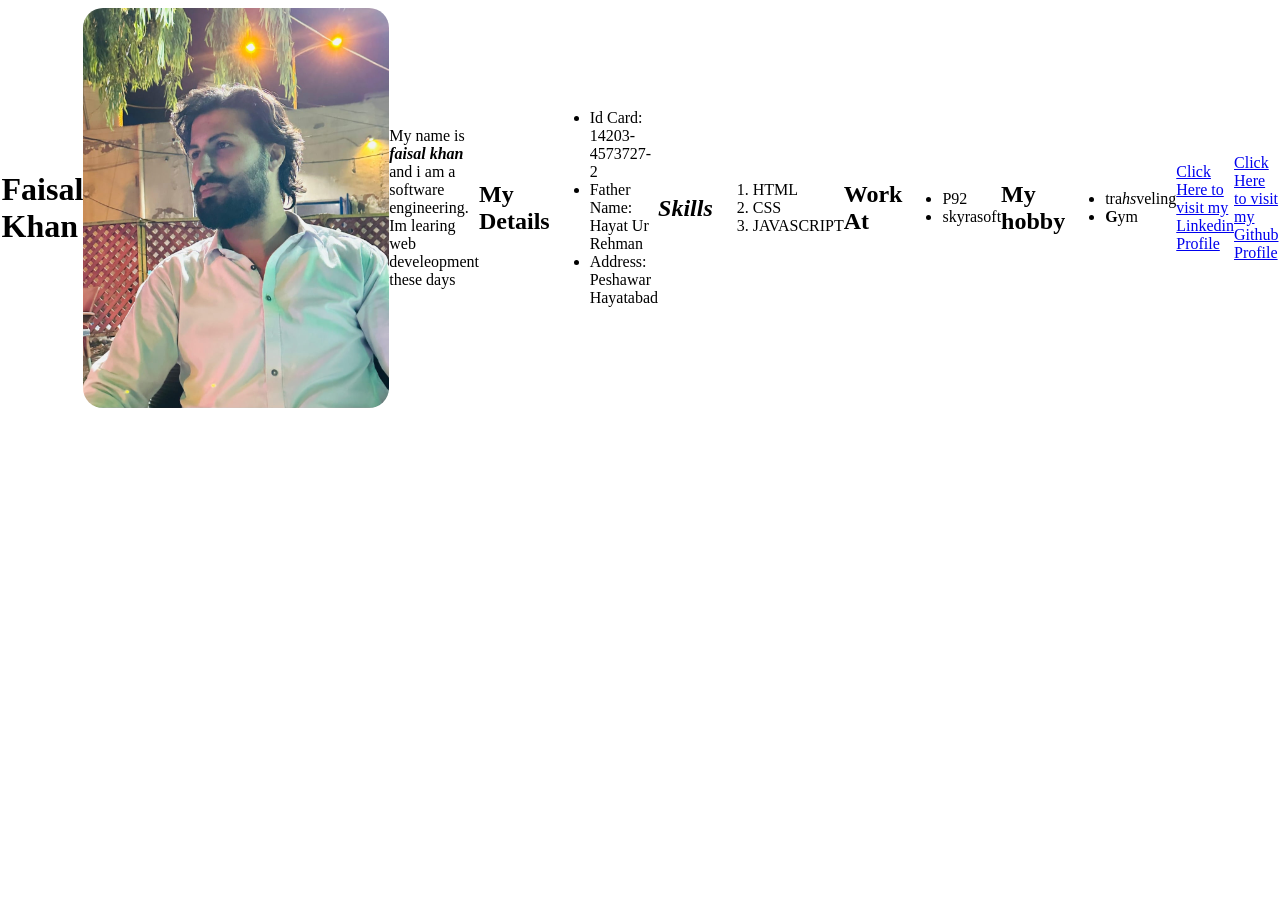
<file: index.html>
<!DOCTYPE html>
<html>
<head>
    <!-- Head Section -->
    <title>Faisal Khan</title>
</head>
<body style="display: flex; justify-content: center; align-items: center; align-items: center;">
    <!-- Body Section -->
    <h1>Faisal Khan</h1>
    
    <!-- Image  -->
    <img src="../image/faisal.jpeg" alt="Faisal khan image" height="400px" width="30%" style="border-radius: 20px;">

    <p>My name is <b><em>faisal khan</em></b>  and i am a software engineering. Im learing web develeopment these days</p>
   
    <!-- My Details -->
    <h2>My Details</h2>
    <ul>
        <li>Id Card: 14203-4573727-2</li>
        <li>Father Name: Hayat Ur Rehman</li>
        <li>Address: Peshawar Hayatabad</li>
    </ul>

    <h2><em>Skills</em></h2>
        <!-- Order List -->
    <ol>
        <li>HTML</li>
        <li>CSS</li>
        <li>JAVASCRIPT</li>
    </ol>

     <h2>Work At</h2>
    <!-- Unorder List -->
    <ul>
        <li>P92</li>
        <li>skyrasoft</li>
    </ul>

    <h2>My hobby</h2>
    <!-- Unorder List -->
    <ul>
        <li>tra<i>hs</i>veling</li>
        <li><b>G</b>ym</li>
    </ul>

     <!-- Link Of Linkedin -->
    <a href="https://www.linkedin.com/in/faisalhayatkhan/">Click Here to visit my Linkedin Profile</a>
    <a href="https://github.com/Faisal-Hayat-11">Click Here to visit my Github Profile</a>


</body>
</html>
</file>
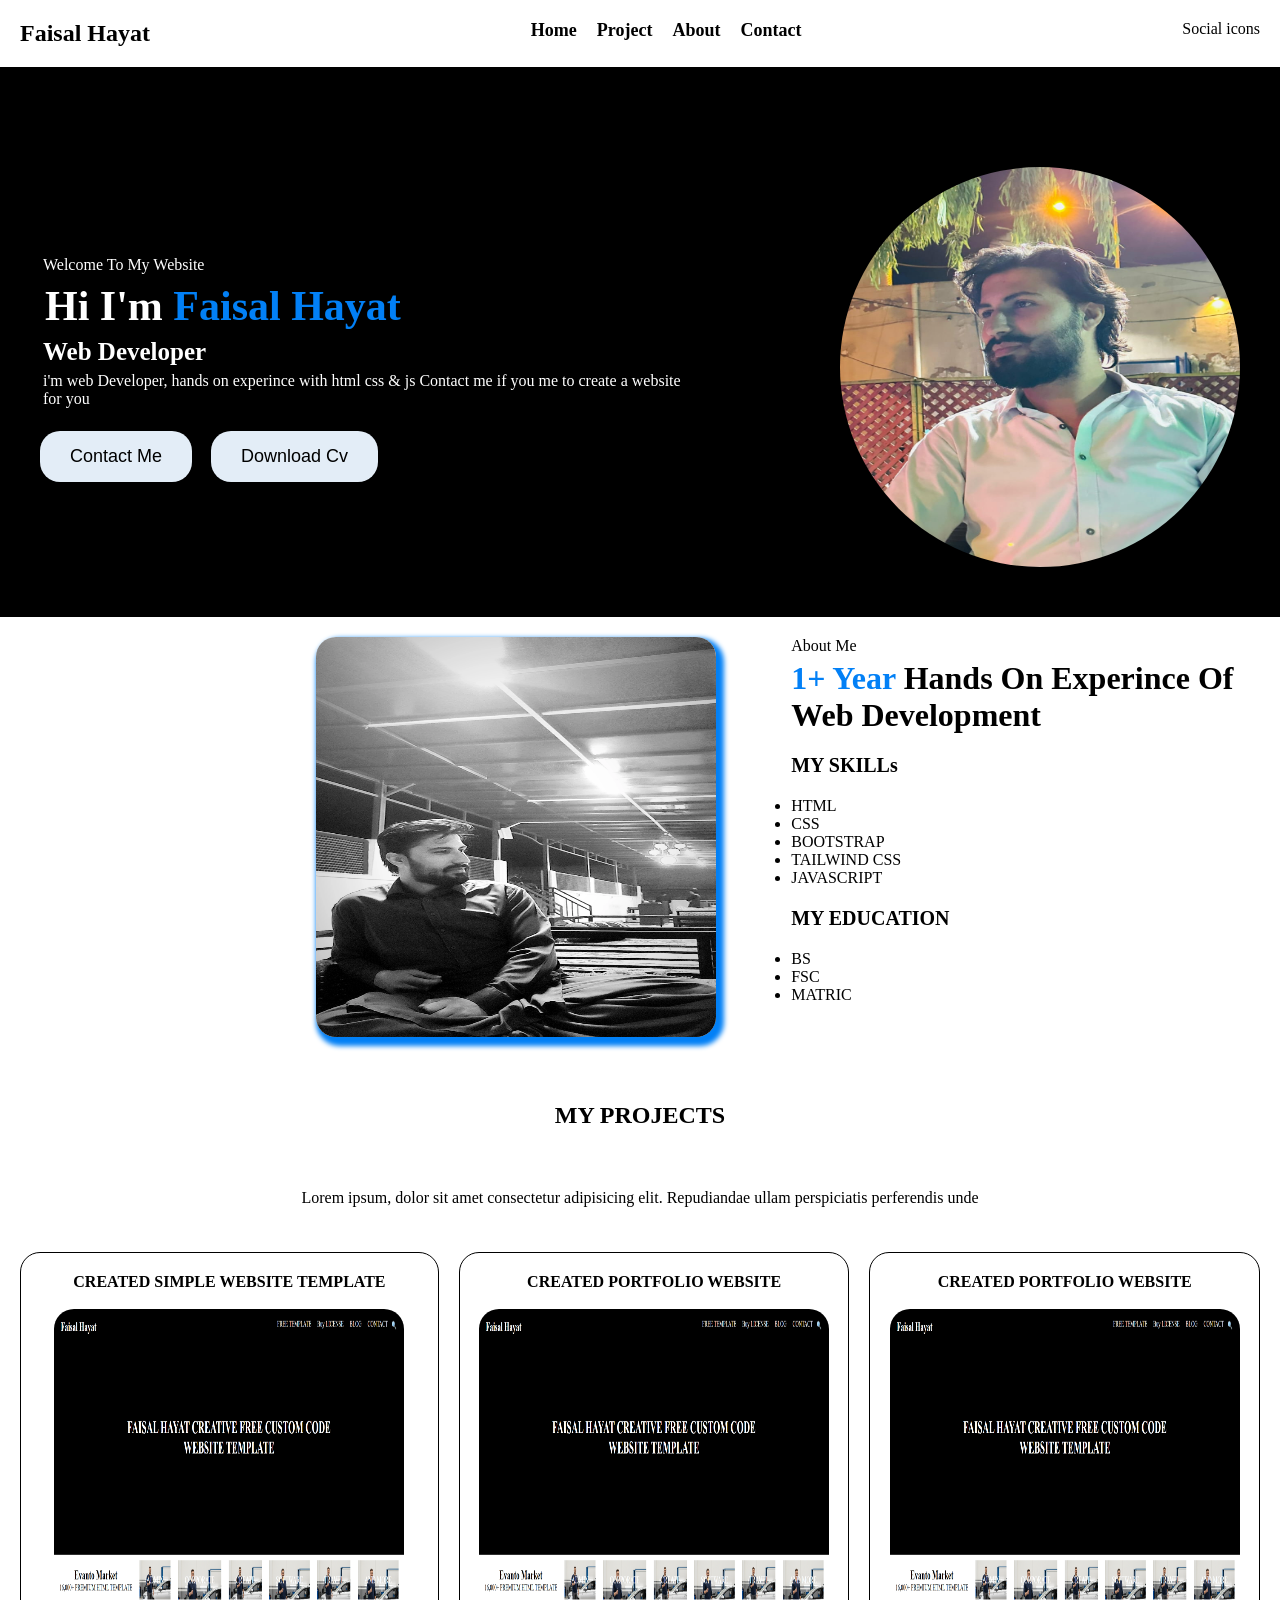
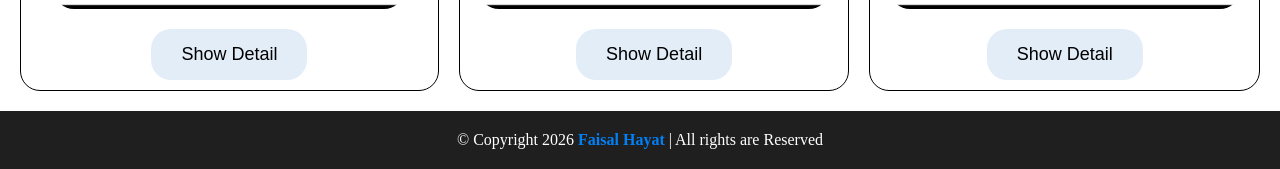
<file: Personal Portfolio/index.html>
<!DOCTYPE html>
<html lang="en">
<head>
    <meta charset="UTF-8">
    <meta name="viewport" content="width=device-width, initial-scale=1.0">
    <title>Personal Portfolio</title>
    <link rel="stylesheet" href="css/style.css">
</head>
<body>
    <header>
        <div class="logo">
            <h2>Faisal Hayat</h2>
        </div>
        <div>
            <nav>
                <ul class="nav-links">
                    <li><a href="#home">Home</a></li>
                    <li><a href="#Project">Project</a></li>
                    <li><a href="#about">About</a></li>
                    <li><a href="#contact">Contact</a></li>
                </ul>
            </nav>
        </div>
        <div>
            Social icons
        </div>
    </header>

    <main>
        <div class="info">
            <p>Welcome To My Website</p>
            <h2>Hi I'm <span style="color: #0280f6; font-weight: 700;">Faisal Hayat</span></h2>
            <h3>Web Developer</h3>
            <p>i'm web Developer, hands on experince with html css & js Contact me if 
                you me to create a website for you</p>
            
            <button class="btn btn1">Contact Me</button>
            <button class="btn">Download Cv</button>
        </div>
        <div class="myimg">
            <img src="./image/faisal.jpeg" alt="Faisal Hayat image">
        </div>

    </main>

    <section class="about-section" id="about">
        <div class="about-img">
            <img src="./image/faisal.webp" alt="">
        </div>
        <div class="about">
            <p>About Me</p>
            <h2><span style="color: #0280f6; font-weight: 700;">1+ Year </span> Hands On Experince Of Web Development</h2>
            <div class="skill">
                <h4>MY SKILLs</h4>
                <ul>
                    <li>HTML</li>
                    <li>CSS</li>
                    <li>BOOTSTRAP</li>
                    <li>TAILWIND CSS</li>
                    <li>JAVASCRIPT</li>
                </ul>
            </div>
            <div class="skill">
                <h4>MY EDUCATION</h4>
                <ul>
                    <li>BS</li>
                    <li>FSC</li>
                    <li>MATRIC</li>
                </ul>
            </div>
        </div>
    </section>

    <section class="project-section" id="Project">
        <div class="project-heading">
            <h2 class="heading">MY PROJECTS</h2>
            <p class="heading">Lorem ipsum, dolor sit amet consectetur adipisicing elit. Repudiandae ullam perspiciatis perferendis unde</p>
        </div>
        
        <div class="projects">
            <div class="first-project">
                <h4>CREATED SIMPLE WEBSITE TEMPLATE</h4>
                <img src="image/s.png" alt="first-project image">
                <button class="btn">Show Detail</button>

            </div>
            <div class="first-project">
                <h4>CREATED PORTFOLIO WEBSITE</h4>
                <img src="image/s.png" alt="second-project image">
                <button class="btn">Show Detail</button>
            </div>
            <div class="first-project">
                <h4>CREATED PORTFOLIO WEBSITE</h4>
                <img src="image/s.png" alt="second-project image">
                <button class="btn">Show Detail</button>
            </div>
        </div>

    </section>

    <footer>
        <div class="footer">
            <p>© Copyright 2026 <span style="color: #0280f6; font-weight: 700;">Faisal Hayat</span> | All rights are Reserved</p>
        </div>
    </footer>
    
</body>
</html>
</file>
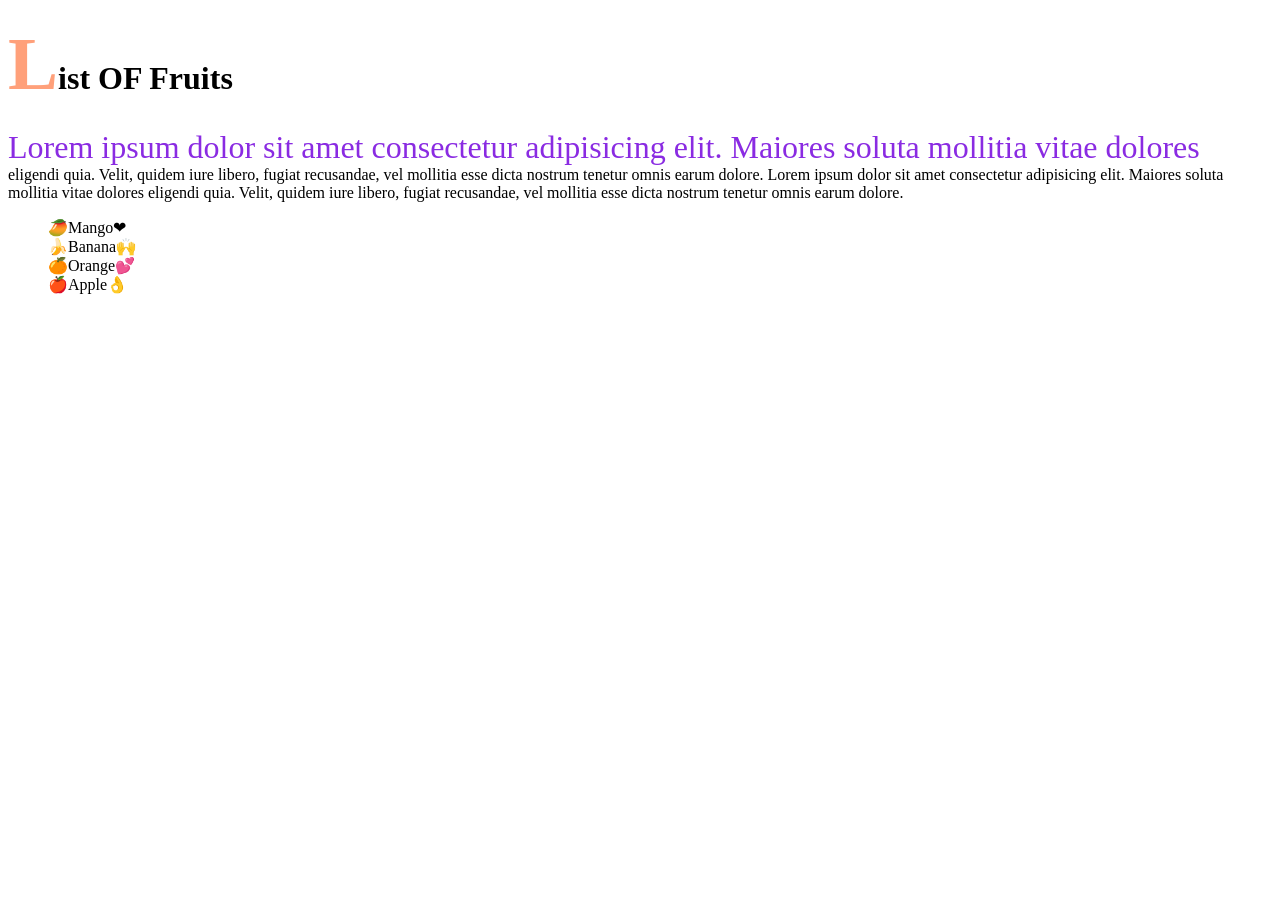
<file: Practice/Animation/index.html>
<!DOCTYPE html>
<html lang="en">
<head>
    <meta charset="UTF-8">
    <meta name="viewport" content="width=device-width, initial-scale=1.0">
    <title>Animation & Transition</title>
    <link rel="stylesheet" href="./css/style.css">
</head>
<body>
    
    <h1>List OF Fruits</h1>
    <p>Lorem ipsum dolor sit amet consectetur adipisicing elit. Maiores soluta mollitia vitae dolores eligendi quia.
         Velit, quidem iure libero, fugiat recusandae, vel mollitia esse dicta nostrum tenetur omnis earum dolore.
        Lorem ipsum dolor sit amet consectetur adipisicing elit. Maiores soluta mollitia vitae dolores eligendi quia.
         Velit, quidem iure libero, fugiat recusandae, vel mollitia esse dicta nostrum tenetur omnis earum dolore.</p>
    <ul>
        <li>Mango</li>
        <li>Banana</li>
        <li>Orange</li>
        <li>Apple</li>
    </ul>
</body>
</html>
</file>
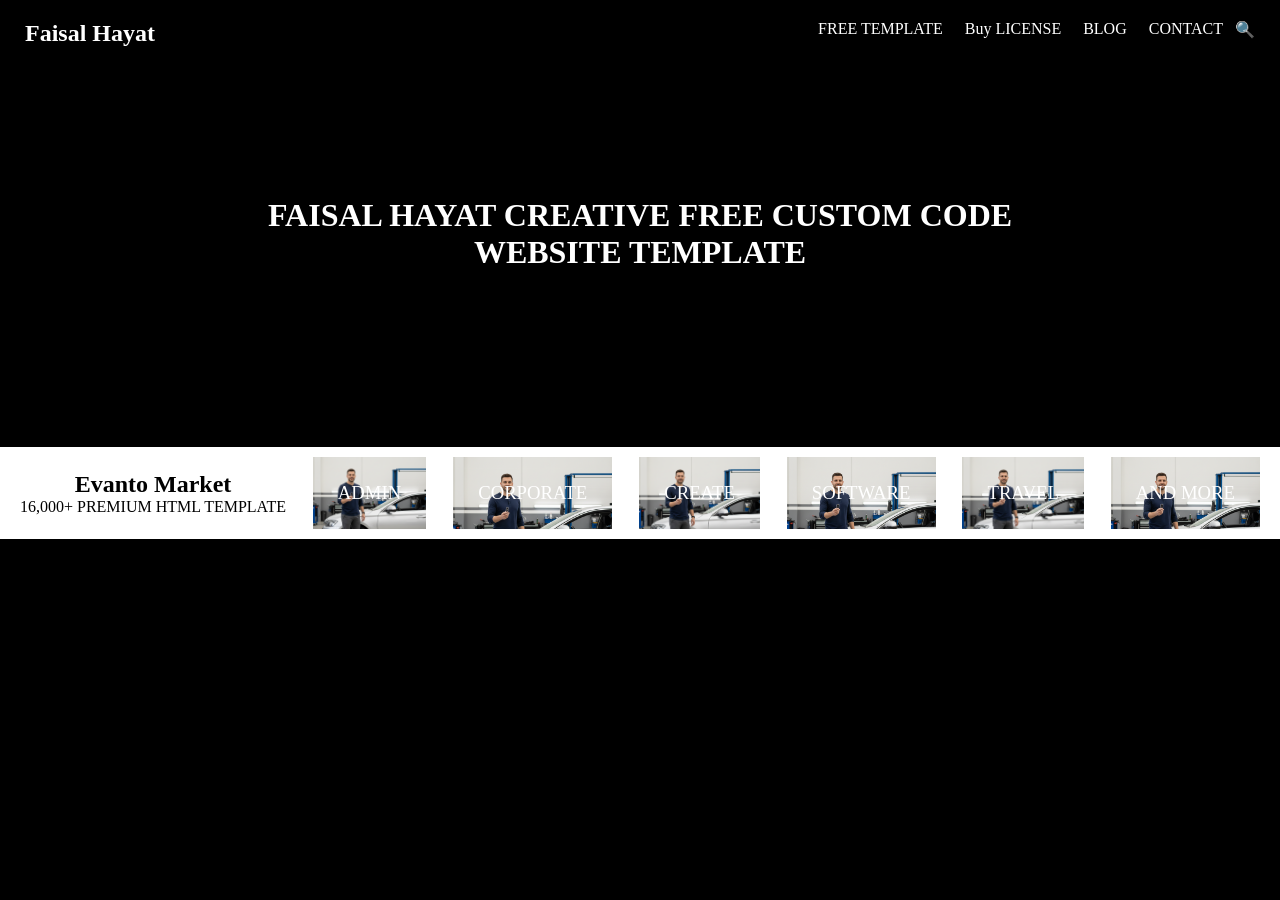
<file: Practice/Navbar/index.html>
<!DOCTYPE html>
<html lang="en">
<head>
    <meta charset="UTF-8">
    <meta name="viewport" content="width=device-width, initial-scale=1.0">
    <title>Document</title>
    <link rel="stylesheet" href="./css/style.css">
</head>
<body>
    
    <header>
        <div class="logo">
            <h2>Faisal Hayat</h2>
        </div>
        <div class="navbar-container">
            <nav>
                <ul>
                    <li><a href="">FREE TEMPLATE</a></li>
                    <li><a href="">Buy LICENSE</a></li>
                    <li><a href="">BLOG</a></li>
                    <li><a href="">CONTACT</a></li>
                </ul>
            </nav>
            <span>🔍</span>
        </div>

    </header>

    <main>
        <h1> FAISAL HAYAT CREATIVE FREE CUSTOM CODE WEBSITE TEMPLATE </h1>
    </main>

    <footer>
        <div class="image-container">
            <div class="vanto samewidth">
                <h2>Evanto Market</h2>
                <p>16,000+ PREMIUM HTML TEMPLATE</p>
            </div>
            <div class="img samewidth">
                <h3>ADMIN</h3>
            </div>
            <div class="img samewidth">
                <h3>CORPORATE</h3>
            </div>
            <div class="img different">
                <h3>CREATE</h3>
            </div>
            <div class="img">
                <h3>SOFTWARE</h3>
            </div>
            <div class="img">
                <h3>TRAVEL</h3>
            </div>
            <div class="img">
                <h3>AND MORE</h3>
            </div>
        </div>
    </footer>
</body>
</html>
</file>
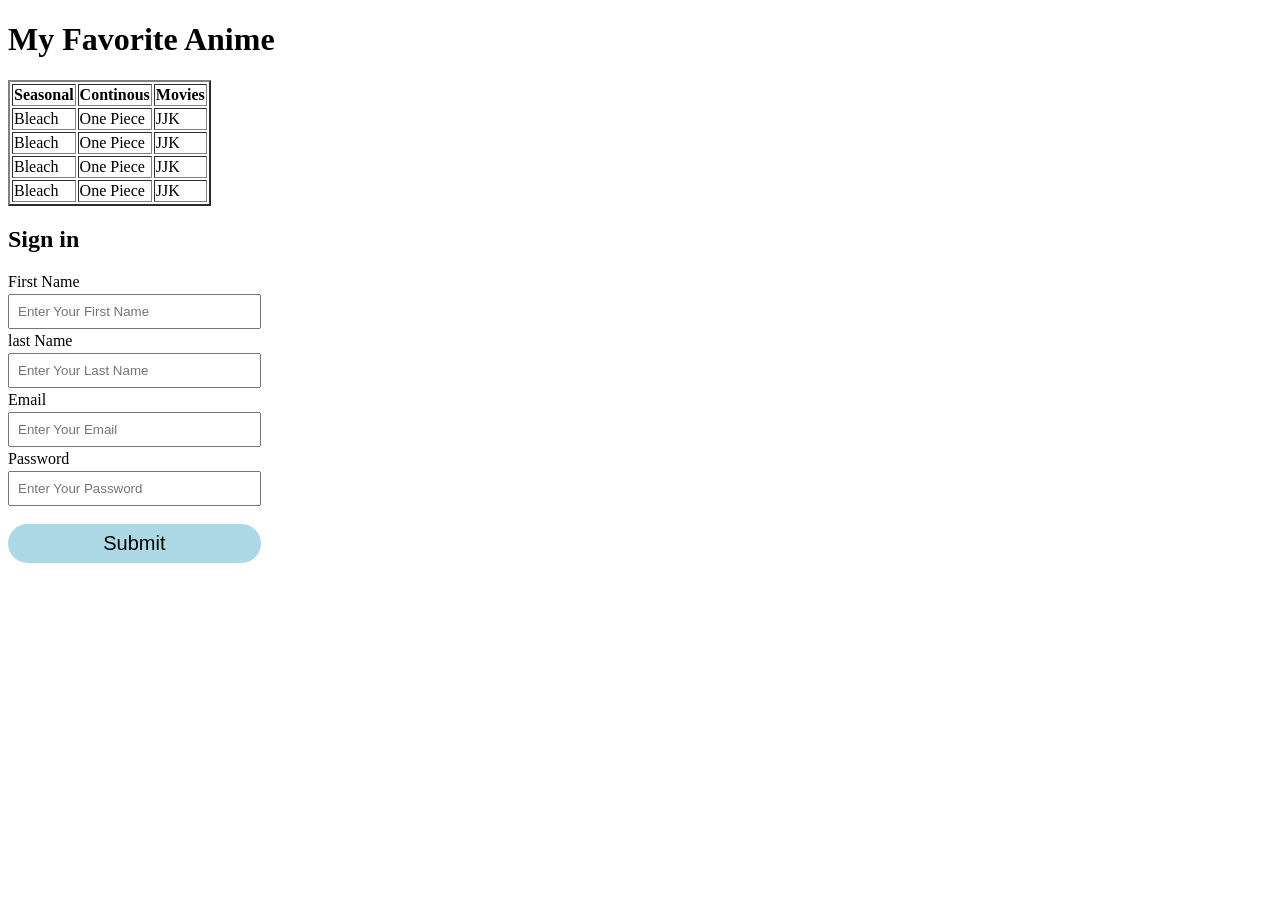
<file: Practice/Tables/index.html>
<!DOCTYPE html>
<html lang="en">
<head>
    <meta charset="UTF-8">
    <meta name="viewport" content="width=device-width, initial-scale=1.0">
    <title>Table & form</title>
    <link rel="stylesheet" href="./css/style.css">
</head>
<body>

    <h1>My Favorite Anime</h1>

    <table border="2px">
        <thead>
            <th>Seasonal</th>
            <th>Continous</th>
            <th>Movies</th>
        </thead>
        <tr>
            <td>Bleach</td>
            <td>One Piece</td>
            <td>JJK</td>
        </tr>
        <tr>
            <td>Bleach</td>
            <td>One Piece</td>
            <td>JJK</td>
        </tr>
        <tr>
            <td>Bleach</td>
            <td>One Piece</td>
            <td>JJK</td>
        </tr>
        <tr>
            <td>Bleach</td>
            <td>One Piece</td>
            <td>JJK</td>
        </tr>
    </table>

    <h2>Sign in</h2>
    <form action="" class="form">
        <label for="name">First Name</label>
        <input type="text" id="name" placeholder="Enter Your First Name">

        <label for="lname">last Name</label>
        <input type="text" id="lname" placeholder="Enter Your Last Name">

        <label for="email">Email</label>
        <input type="email" id="email" placeholder="Enter Your Email">

        <label for="password">Password</label>
        <input type="password" id="password" placeholder="Enter Your Password">

        <button>Submit</button>
    </form>
    
</body>
</html>
</file>
<file: Personal Portfolio/css/style.css>
* {
    margin: 0;
    padding: 0;
}

header {
    display: flex;
    justify-content: space-between;
    padding: 20px;
    background-color: #ffffff;
    position: sticky;
    top: 0;
}

.nav-links {
    display: flex;
    gap: 20px;
}

.nav-links li, a {
    list-style: none;
    text-decoration: none;
    color: black;
    font-size: 18px;
    font-weight: 600;
}

.nav-links li a:hover {
    color: #0280f6;
}

main {
    padding: 100px 40px 50px 40px;
    display: flex;
    justify-content: space-between;
    background-color: #000000;
    align-items: center;

}

.info p {
    color: white;
    padding: 3px;
}

.info h2 {
    font-size: 42px;
    padding: 5px;
    color: white;
}

.info h3 {
    font-size: 25px;
    padding: 3px;
    color: white;
}


.myimg img {
    width: 400px;
    height: 400px;
    border-radius: 50%;

}

.myimg {
    display: flex;
    width: 50%;
    justify-content: right;
}

.btn {
    margin-top: 20px;
    padding: 15px 30px 15px 30px;
    font-size: 18px;
    font-weight: 500;
    background-color: #e3edf7;
    border: none;
    border-radius: 20px;
    gap: 20px;
}

.btn:hover {
    scale: 1.1;
    transition: .2s ease-in-out;
}

.btn1 {
    margin-right: 15px;
}

.about-section {
    display: flex;
    justify-content: space-between;
    padding: 20px 10px 20px 10px;
}

.about-img {
    display: flex;
    justify-content: right;
    width: 56%;
}

.about-img img {
    width: 400px;
    height: 400px;
    border-radius: 20px;
    box-shadow: 4px 5px 5px 4px #0280f6;
}

.about {
    width: 38%;

}

.about p {
    padding-bottom: 5px;
}

.about h2 {
    font-size: 32px;
}

.skill h4 {
    font-size: 20px;
    padding: 20px 0 20px 0
}

.heading {
    text-align: center;
    margin: 30px;
}

.projects {
    display: flex;
    gap: 10px;
    margin: 0 15px 0 15px;
    
}

.first-project img {
    width: 350px;
    height: 300px;
    border-radius: 20px;
}
.first-project h4 {
    text-align: center;
    padding: 10px 0 18px 0;
    
}

.first-project {
    display: flex;
    flex-wrap: wrap;
    justify-content: center;
    margin: 0 5px 0 5px;
    padding: 10px;
    border: 1px solid black;
    border-radius: 20px;
}

.first-project:hover {
    border: 2px solid #0280f6;
}

.heading {
    text-align: center;
    padding: 15px;
}


.div ul {
    display: flex; 
    gap: 20px;
}

.div ul li {
    text-decoration: none;
    list-style: none;
}

.footer {
    background-color: #1f1f1f;
    padding: 20px;
    color: #ffffff;
    text-align: center;
    margin-top: 20px;
}
</file>
<file: Practice/Animation/css/style.css>
ul li {
    list-style: none;
}

ul li:nth-child(1):hover {
    color: yellow;
}

ul li:nth-child(2):hover {
    color: yellow;
}

ul li:nth-child(3):hover {
    color: orange;
}

ul li:nth-child(4):hover {
    color: red;
}

ul li:nth-child(1)::before {
    content: "🥭";
}

ul li:nth-child(2)::before {
    content: "🍌";
}

ul li:nth-child(3)::before {
    content: "🍊";
}

ul li:nth-child(4)::before {
    content: "🍎";
}

ul li:nth-child(1)::after {
    content: "❤";
}

ul li:nth-child(2)::after {
    content: "🙌";
}

ul li:nth-child(3)::after {
    content: "💕"
}

ul li:nth-child(4)::after {
    content: "👌";
}

h1::first-letter {
    color: lightsalmon;
    font-size: 75px;
}

@keyframes fadeinout {
    from {opacity: 0;}
    to {opacity: 1;}
}

h1 {
    animation: fadeinout 2s ease-in-out;
}

p::first-line {
    color: blueviolet;
    font-size: 32px;
}
</file>
<file: Practice/Navbar/css/style.css>
* {
    margin: 0;
    padding: 0;
}

body {
     background-color: black;
}

.logo h2 {
    color: white;
}

header {
    display: flex;
    justify-content: space-between;
    padding: 20px 25px 0 25px ;
}

.navbar-container {
    display: flex;
    gap: 12px;
}


ul {
    display: flex;
    gap: 22px;
}

ul li , a {
    list-style: none;
    text-decoration: none;
    color: white;
}

main {
    padding: 150px 0 100px 0;
    display: flex;
    justify-content: center;
    align-items: center;
    color: white;
}

main h1 {
    width: 70%;
    display: flex;
    justify-content: center;
    text-align: center;
    height: 150px;
}

.vanto {
    text-align: center;
}

.image-container {
    display: flex;
    justify-content: space-between;
    align-items: center;
    padding: 10px 20px 10px 20px;
    background-color: white;
}

.image-container h3 {
    display: flex;
    justify-content: center;
    align-items: center;
    color: white;
    font-weight: 400;
}

.img {
    background-image: url("../image/image_77b8729c.png");
    background-size: cover;
   padding: 25px;
}

@media (max-width: 600px) {
    body {
        background-color: blue;

    }
    .image-container {
         display: flex;
         flex-direction: column;
         gap: 10px;
         flex-wrap: nowrap;

    }
    .samewidth {
        width: 30%;
    }

}
</file>
<file: Practice/Tables/css/style.css>
.form {
    display: flex;
    flex-direction: column;
    width: 20%;
    gap: 3px;
}

button {
    color: black;
    background-color: lightblue;
    border-radius: 20px;
    border: none;
    padding: 8px;
    font-size: 20px;
    font-weight: 500;
    margin-top: 15px;
}

button:hover {
    color: red;
    background-color: bisque;
}

.form input {
    padding: 8px;
}

.form input:focus {
    padding: 8px;
    color: yellowgreen;
    background-color: aqua;
    border: none;
}
</file>
